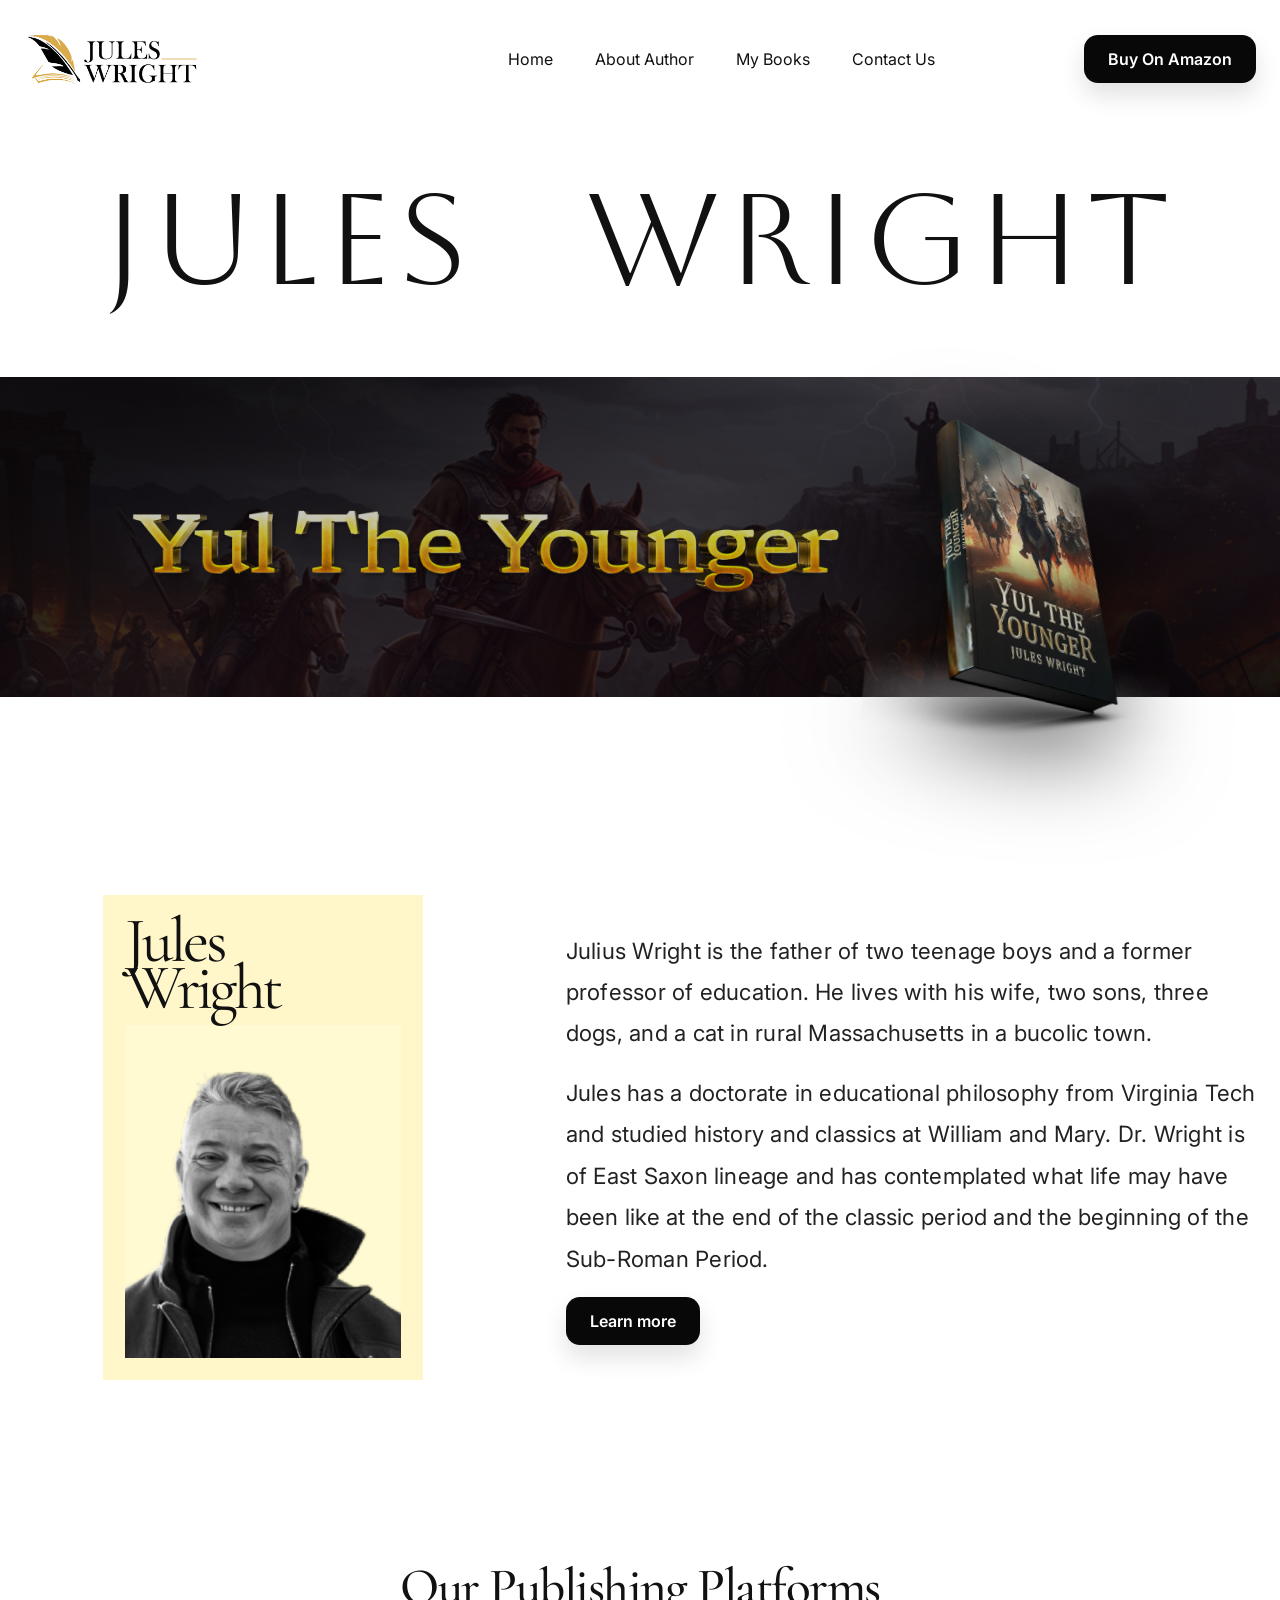
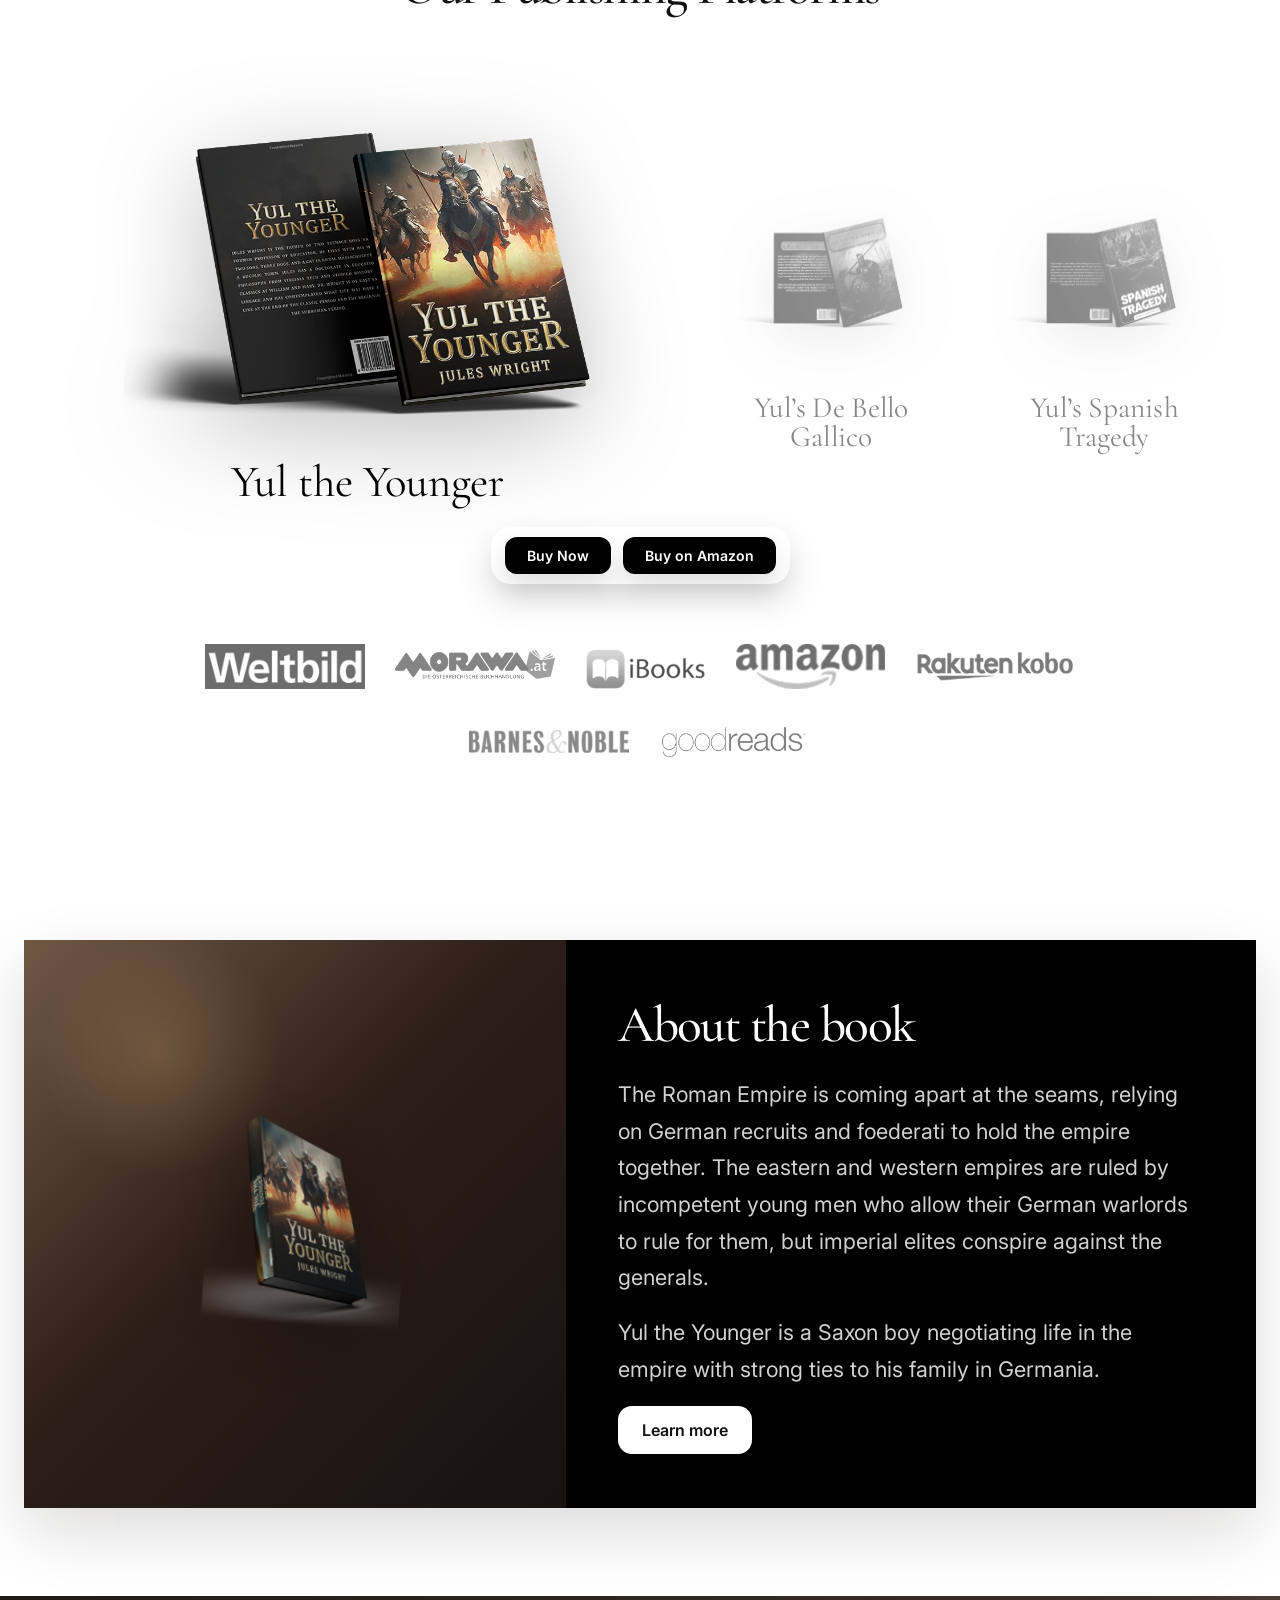
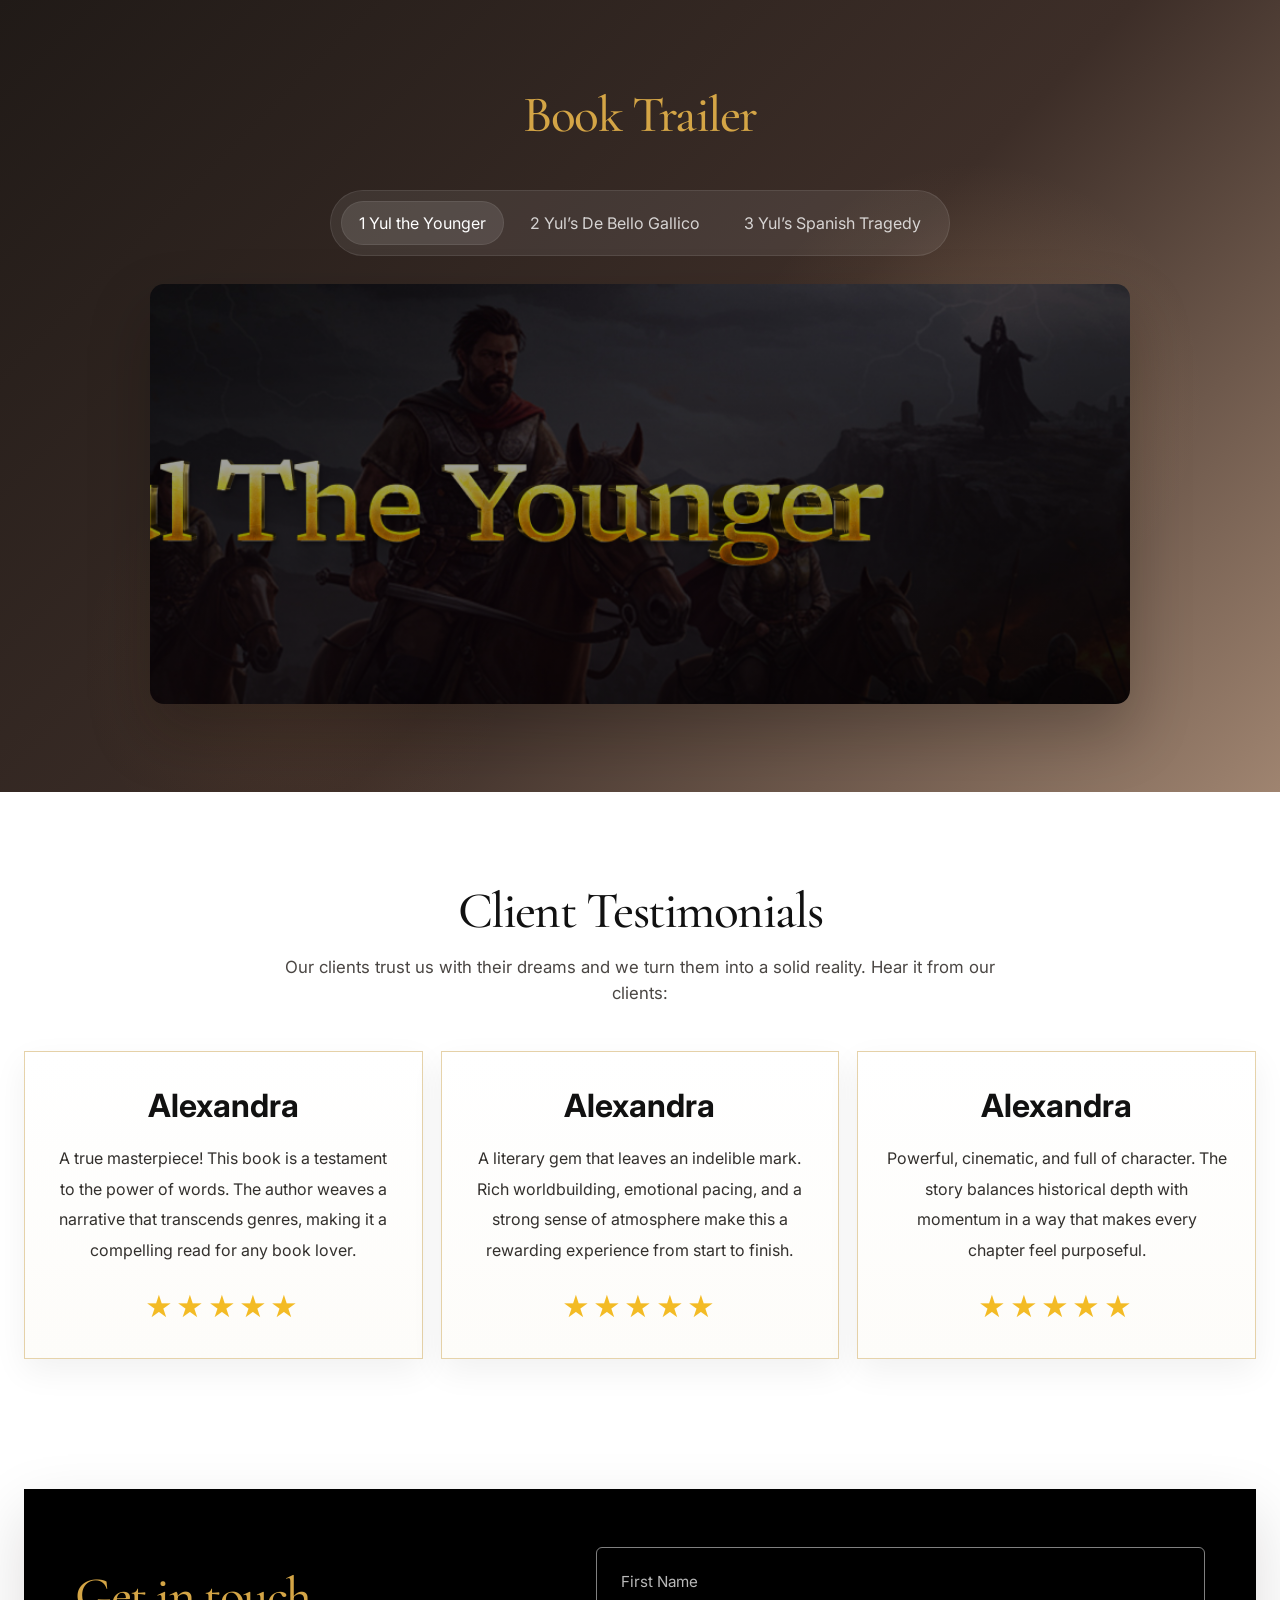
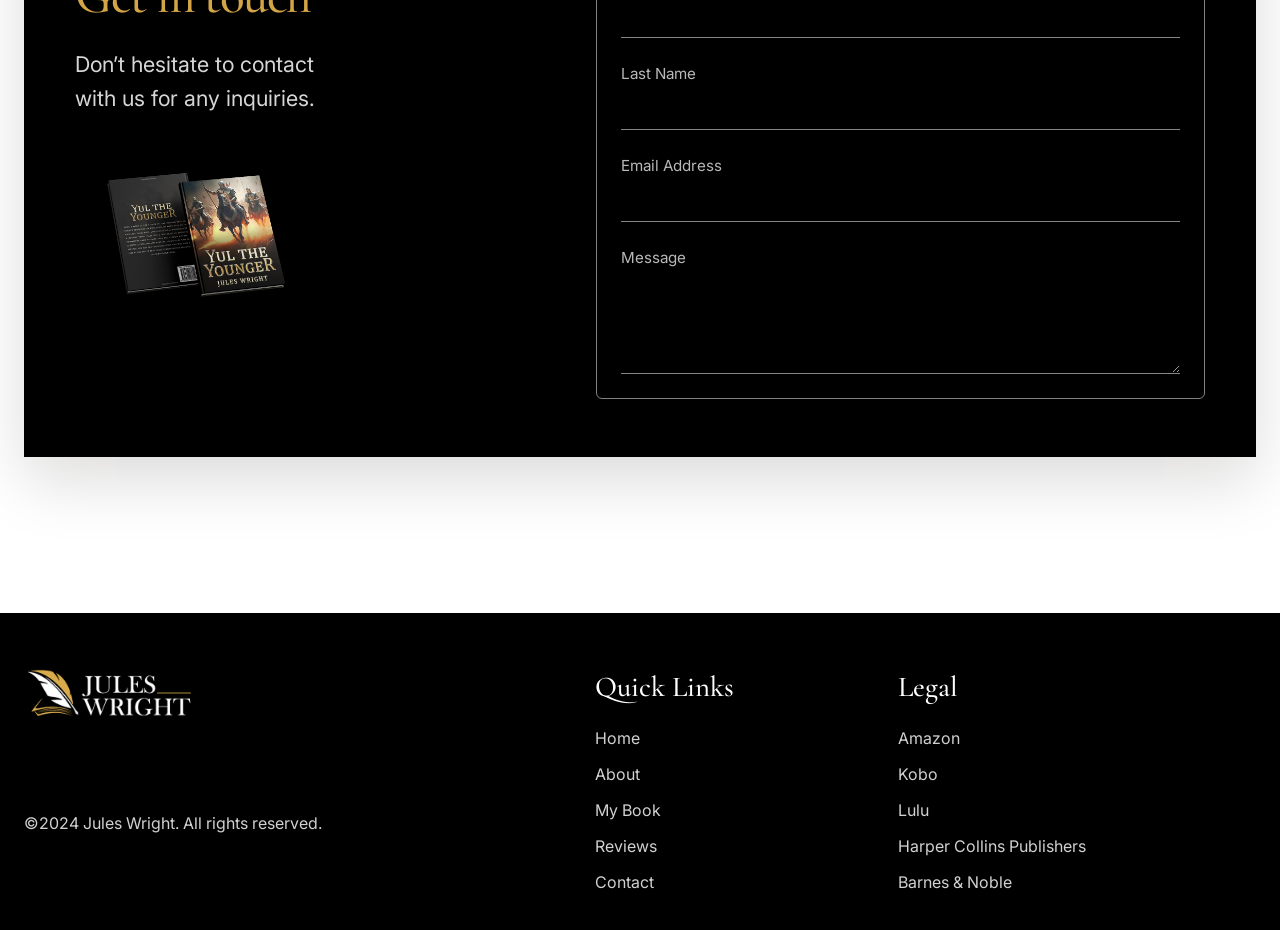
<file: index.html>
<!DOCTYPE html>
<html lang="en">
<head>
  <meta charset="UTF-8">
  <meta name="viewport" content="width=device-width, initial-scale=1.0">
  <title>Julius Wright | Historical Fiction Author | Yul the Younger Series</title>
  <meta name="description" content="Official website of Julius (Jules) Wright, historical fiction author of the Yul the Younger series set in the late Roman Empire. Explore Yul the Younger, Yul’s De Bello Gallico, and Yul’s Spanish Tragedy, watch trailers, and find where to buy.">
  <meta name="keywords" content="Roman Empire historical fiction, Roman historical fiction, late Roman Empire, fall of the Western Roman Empire, Saxon boy, foederati, Germania, Gaul, Julius Wright, Jules Wright, Yul the Younger">
  <meta name="author" content="Julius Wright">
  <meta name="robots" content="index,follow,max-image-preview:large,max-snippet:-1,max-video-preview:-1">
  <meta name="googlebot" content="index,follow,max-image-preview:large,max-snippet:-1,max-video-preview:-1">
  <link rel="canonical" href="https://www.juleswright.com/index.html">

  <meta property="og:site_name" content="Julius Wright">
  <meta property="og:type" content="website">
  <meta property="og:title" content="Julius Wright | Historical Fiction Author | Yul the Younger Series">
  <meta property="og:description" content="Historical fiction set in the late Roman Empire. Discover the Yul the Younger series by Julius Wright: Yul the Younger, Yul’s De Bello Gallico, and Yul’s Spanish Tragedy.">
  <meta property="og:url" content="https://www.juleswright.com/index.html">
  <meta property="og:image" content="https://www.juleswright.com/images/Yul%20Book%201.png">
  <meta property="og:image:alt" content="Cover of Yul the Younger by Julius Wright">

  <meta name="twitter:card" content="summary_large_image">
  <meta name="twitter:title" content="Julius Wright | Historical Fiction Author | Yul the Younger Series">
  <meta name="twitter:description" content="Historical fiction set in the late Roman Empire. Explore the Yul the Younger series by Julius Wright and find where to buy.">
  <meta name="twitter:image" content="https://www.juleswright.com/images/Yul%20Book%201.png">
  <link rel="preconnect" href="https://fonts.googleapis.com">
  <link rel="preconnect" href="https://fonts.gstatic.com" crossorigin>
  <link href="https://fonts.googleapis.com/css2?family=Aboreto&family=Inter:wght@400;500;600;700&family=Cormorant+Garamond:wght@400;500;600;700&display=swap" rel="stylesheet">
  <link rel="icon" type="image/png" href="jules-icon.png">
  <link rel="apple-touch-icon" href="jules-icon.png">
  <script async src="https://www.googletagmanager.com/gtag/js?id=G-KE44VZFL92"></script>
  <script>
    window.dataLayer = window.dataLayer || [];
    function gtag() { dataLayer.push(arguments); }
    gtag('js', new Date());
    gtag('config', 'G-KE44VZFL92');
  </script>
  <script type="application/ld+json">
    {
      "@context": "https://schema.org",
      "@graph": [
        {
          "@type": "WebSite",
          "@id": "https://www.juleswright.com/#website",
          "name": "Julius Wright",
          "url": "https://www.juleswright.com/"
        },
        {
          "@type": "Person",
          "@id": "https://www.juleswright.com/#author",
          "name": "Julius Wright",
          "alternateName": "Jules Wright",
          "jobTitle": "Author",
          "description": "Historical fiction author writing the Yul the Younger series set in the late Roman Empire.",
          "homeLocation": {
            "@type": "Place",
            "name": "Massachusetts, United States"
          }
        },
        {
          "@type": "CreativeWorkSeries",
          "@id": "https://www.juleswright.com/#series",
          "name": "Yul the Younger Series",
          "author": {
            "@id": "https://www.juleswright.com/#author"
          },
          "keywords": "Roman Empire historical fiction, Roman historical fiction, late Roman Empire, Saxon boy, foederati, Germania, Gaul",
          "genre": [
            "Historical fiction",
            "Roman historical fiction"
          ],
          "hasPart": [
            {
              "@type": "Book",
              "@id": "https://www.juleswright.com/books.html#yul-the-younger",
              "name": "Yul the Younger",
              "url": "https://www.juleswright.com/books.html#yul-the-younger",
              "author": {
                "@id": "https://www.juleswright.com/#author"
              }
            },
            {
              "@type": "Book",
              "@id": "https://www.juleswright.com/books.html#yuls-de-bello-gallico",
              "name": "Yul’s De Bello Gallico",
              "url": "https://www.juleswright.com/books.html#yuls-de-bello-gallico",
              "author": {
                "@id": "https://www.juleswright.com/#author"
              }
            },
            {
              "@type": "Book",
              "@id": "https://www.juleswright.com/books.html#yuls-spanish-tragedy",
              "name": "Yul’s Spanish Tragedy",
              "url": "https://www.juleswright.com/books.html#yuls-spanish-tragedy",
              "author": {
                "@id": "https://www.juleswright.com/#author"
              }
            }
          ]
        }
      ]
    }
  </script>
  <link rel="stylesheet" href="styles.css">
</head>
<body>
  <div class="page-shell">
    <header class="site-header">
      <div class="container header-row">
        <a class="brand" href="index.html#top" aria-label="Jules Wright home">
          <img class="brand-image" src="jim-logo black 1.png" alt="Jules Wright">
        </a>

        <nav class="site-nav" id="primary-nav" aria-label="Primary">
          <a href="index.html">Home</a>
          <a href="about.html">About Author</a>
          <a href="books.html">My Books</a>
          <a href="contact.html">Contact Us</a>
          <a class="button button-dark nav-cta" href="#platforms">Buy On Amazon</a>
        </nav>

        <a class="button button-dark" href="#platforms">Buy On Amazon</a>
        <button class="nav-toggle" type="button" aria-label="Open menu" aria-expanded="false" aria-controls="primary-nav">☰</button>
      </div>

      <div class="container masthead">
        <h1>
          <span class="masthead-word">
            <span>J</span><span>U</span><span>L</span><span>E</span><span>S</span>
          </span>
          <span class="masthead-gap" aria-hidden="true">&nbsp;</span>
          <span class="masthead-word">
            <span>W</span><span>R</span><span>I</span><span>G</span><span>H</span><span>T</span>
          </span>
        </h1>
      </div>
    </header>

    <main>
      <section class="hero-section" id="top">
        <div class="container">
          <div class="hero-visual">
            <img src="images/Yul Book 1.png" alt="Yul The Younger Book" class="hero-book-img">
          </div>
        </div>
      </section>

      <section class="author-section section" id="author">
        <div class="container author-grid">
          <div class="author-visual">
            <div class="author-card">
              <div class="author-name">Jules<br>Wright</div>
              <div class="author-photo" aria-hidden="true"></div>
            </div>
          </div>

          <div class="author-copy">
            <p>
              Julius Wright is the father of two teenage boys and a former professor of education. He
              lives with his wife, two sons, three dogs, and a cat in rural Massachusetts in a bucolic town.
            </p>
            <p>
              Jules has a doctorate in educational philosophy from Virginia Tech and studied history and
              classics at William and Mary. Dr. Wright is of East Saxon lineage and has contemplated what life
              may have been like at the end of the classic period and the beginning of the Sub-Roman Period.
            </p>
            <a class="button button-dark" href="about.html">Learn more</a>
          </div>
        </div>
      </section>

      <section class="platforms-section section" id="platforms">
        <div class="container">
          <div class="section-heading">
            <h2>Our Publishing Platforms</h2>
          </div>

          <div class="book-strip" id="books">
            <article class="book-panel active" data-book="yul-younger">
              <img src="images/Book_Mockup_3 copy 1.png" alt="Yul the Younger" class="carousel-book-img">
              <h3>Yul the Younger</h3>
            </article>
            <article class="book-panel" data-book="bello-gallico">
              <img src="images/Bello.png" alt="Yul’s De Bello Gallico" class="carousel-book-img">
              <h3>Yul’s De Bello Gallico</h3>
            </article>
            <article class="book-panel" data-book="spanish-tragedy">
              <img src="images/Trajedy.png" alt="Yul’s Spanish Tragedy" class="carousel-book-img">
              <h3>Yul’s Spanish Tragedy</h3>
            </article>
          </div>

          <div class="book-actions">
            <a class="button button-dark small" id="buy-now" href="#">Buy Now</a>
            <a class="button button-dark small" id="buy-amazon" href="#">Buy on Amazon</a>
          </div>

          <div class="logo-grid" aria-label="Publishing platform logos">
            <img src="images/logo-wb-1.png" alt="Weltbild">
            <img src="images/mow-logo-768x290.png" alt="Morawa">
            <img src="images/275-2756708_ibook-icon-ibooks-transparent-background-removebg-preview.png" alt="iBooks">
            <img src="images/Amazon_logo.svg.png" alt="amazon">
            <img src="images/rakuten-kobo-landscape.png" alt="Rakuten kobo">
            <img src="images/1280px-Barnes__Noble_logo.svg.png" alt="Barnes &amp; Noble">
            <img src="images/R-1-1-1-768x226.png" alt="Lulu">
          </div>
        </div>
      </section>

      <section class="book-about section">
        <div class="container book-about-card">
          <div class="book-about-visual">
            <img src="images/Yul Book 1.png" alt="Yul the Younger book" class="book-about-img">
          </div>

          <div class="book-about-copy">
            <h2>About the book</h2>
            <p>
              The Roman Empire is coming apart at the seams, relying on German recruits and foederati to
              hold the empire together. The eastern and western empires are ruled by incompetent young men
              who allow their German warlords to rule for them, but imperial elites conspire against the generals.
            </p>
            <p>
              Yul the Younger is a Saxon boy negotiating life in the empire with strong ties to his family in Germania.
            </p>
            <a class="button button-light" href="books.html">Learn more</a>
          </div>
        </div>
      </section>

      <section class="trailer-section section">
        <div class="container trailer-shell">
          <div class="section-heading section-heading-light">
            <h2>Book Trailer</h2>
          </div>

          <div class="trailer-tabs" role="tablist" aria-label="Book trailers">
            <button class="trailer-tab active" type="button" data-tab="trailer-1">1 Yul the Younger</button>
            <button class="trailer-tab" type="button" data-tab="trailer-2">2 Yul’s De Bello Gallico</button>
            <button class="trailer-tab" type="button" data-tab="trailer-3">3 Yul’s Spanish Tragedy</button>
          </div>

          <div class="video-card video-card-1 active" id="trailer-1" aria-label="Trailer for Yul the Younger">
            <div class="video-embed">
              <iframe
                src="https://player.vimeo.com/video/1074812720?title=0&byline=0&portrait=0&dnt=1"
                title="Trailer: Yul the Younger"
                allow="autoplay; fullscreen; picture-in-picture"
                allowfullscreen
                loading="lazy"
              ></iframe>
            </div>
          </div>

          <div class="video-card video-card-2" id="trailer-2" aria-label="Trailer for Yul’s De Bello Gallico">
            <div class="video-embed">
              <iframe
                src="https://player.vimeo.com/video/1074812707?title=0&byline=0&portrait=0&dnt=1"
                title="Trailer: Yul’s De Bello Gallico"
                allow="autoplay; fullscreen; picture-in-picture"
                allowfullscreen
                loading="lazy"
              ></iframe>
            </div>
          </div>

          <div class="video-card video-card-3" id="trailer-3" aria-label="Trailer for Yul’s Spanish Tragedy">
            <div class="video-embed">
              <iframe
                src="https://player.vimeo.com/video/1074812801?title=0&byline=0&portrait=0&dnt=1"
                title="Trailer: Yul’s Spanish Tragedy"
                allow="autoplay; fullscreen; picture-in-picture"
                allowfullscreen
                loading="lazy"
              ></iframe>
            </div>
          </div>
        </div>
      </section>

      <section class="testimonials-section section">
        <div class="container">
          <div class="section-heading">
            <h2>Client Testimonials</h2>
            <p>Our clients trust us with their dreams and we turn them into a solid reality. Hear it from our clients:</p>
          </div>

          <div class="testimonial-grid">
            <article class="testimonial-card">
              <h3>Alexandra</h3>
              <p>
                A true masterpiece! This book is a testament to the power of words. The author weaves a narrative
                that transcends genres, making it a compelling read for any book lover.
              </p>
              <div class="stars" aria-label="5 stars">★★★★★</div>
            </article>

            <article class="testimonial-card">
              <h3>Alexandra</h3>
              <p>
                A literary gem that leaves an indelible mark. Rich worldbuilding, emotional pacing, and a strong
                sense of atmosphere make this a rewarding experience from start to finish.
              </p>
              <div class="stars" aria-label="5 stars">★★★★★</div>
            </article>

            <article class="testimonial-card">
              <h3>Alexandra</h3>
              <p>
                Powerful, cinematic, and full of character. The story balances historical depth with momentum in a
                way that makes every chapter feel purposeful.
              </p>
              <div class="stars" aria-label="5 stars">★★★★★</div>
            </article>
          </div>
        </div>
      </section>

      <section class="contact-section section" id="contact">
        <div class="container contact-card">
          <div class="contact-copy">
            <h2>Get in touch</h2>
            <p>Don’t hesitate to contact with us for any inquiries.</p>

            <div class="book-stack" aria-hidden="true">
              <img src="images/Book_Mockup_3 copy 1.png" alt="Yul the Younger books" />
            </div>
          </div>

          <form class="contact-form">
            <label>
              <span>First Name</span>
              <input type="text" name="first_name">
            </label>
            <label>
              <span>Last Name</span>
              <input type="text" name="last_name">
            </label>
            <label>
              <span>Email Address</span>
              <input type="email" name="email">
            </label>
            <label>
              <span>Message</span>
              <textarea name="message" rows="4"></textarea>
            </label>
          </form>
        </div>
      </section>
    </main>

    <footer class="site-footer">
      <div class="container footer-grid">
        <div class="footer-brand">
          <a class="brand footer-logo" href="index.html#top" aria-label="Jules Wright home">
            <img class="brand-image" src="footerLogo.png" alt="Jules Wright">
          </a>
          <p>©2024 Jules Wright. All rights reserved.</p>
        </div>

        <div class="footer-links">
        <h3>Quick Links</h3>
        <a href="index.html">Home</a>
        <a href="about.html">About</a>
        <a href="books.html">My Book</a>
        <a href="#platforms">Reviews</a>
        <a href="contact.html">Contact</a>
        </div>

        <div class="footer-links">
          <h3>Legal</h3>
          <a href="#platforms">Amazon</a>
          <a href="#platforms">Kobo</a>
          <a href="#platforms">Lulu</a>
          <a href="#platforms">Harper Collins Publishers</a>
          <a href="#platforms">Barnes &amp; Noble</a>
        </div>
      </div>
    </footer>
  </div>
  <script src="script.js"></script>
</body>
</html>
</file>
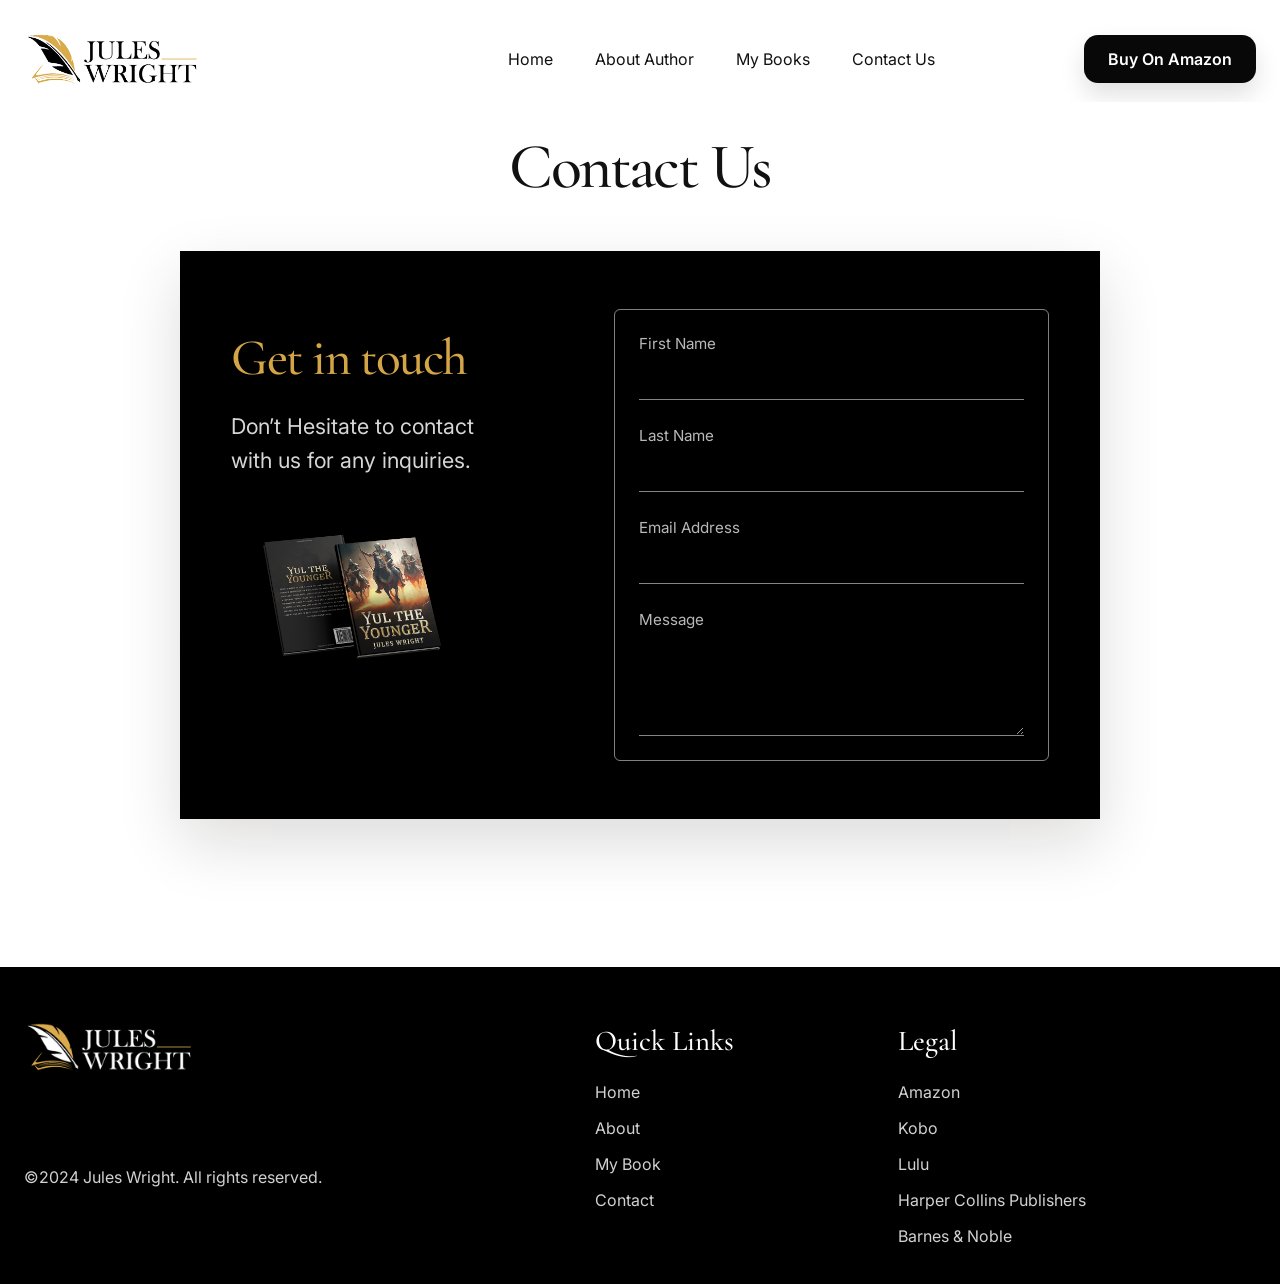
<file: contact.html>
<!DOCTYPE html>
<html lang="en">
<head>
  <meta charset="UTF-8">
  <meta name="viewport" content="width=device-width, initial-scale=1.0">
  <title>Contact Julius Wright | Author of the Yul the Younger Series</title>
  <meta name="description" content="Contact Julius (Jules) Wright, historical fiction author of the Yul the Younger series set in the late Roman Empire. Reach out for inquiries, events, interviews, or reader questions.">
  <meta name="keywords" content="Contact Julius Wright, Jules Wright, historical fiction author, Roman historical fiction, late Roman Empire, Yul the Younger series, author interviews, speaking events">
  <meta name="author" content="Julius Wright">
  <meta name="robots" content="index,follow,max-image-preview:large,max-snippet:-1,max-video-preview:-1">
  <meta name="googlebot" content="index,follow,max-image-preview:large,max-snippet:-1,max-video-preview:-1">
  <link rel="canonical" href="https://www.juleswright.com/contact.html">

  <meta property="og:site_name" content="Julius Wright">
  <meta property="og:type" content="website">
  <meta property="og:title" content="Contact Julius Wright | Author of the Yul the Younger Series">
  <meta property="og:description" content="Get in touch with Julius (Jules) Wright for inquiries, interviews, and reader questions.">
  <meta property="og:url" content="https://www.juleswright.com/contact.html">
  <meta property="og:image" content="https://www.juleswright.com/images/Yul%20Book%201.png">
  <meta property="og:image:alt" content="Cover of Yul the Younger by Julius Wright">

  <meta name="twitter:card" content="summary_large_image">
  <meta name="twitter:title" content="Contact Julius Wright | Author of the Yul the Younger Series">
  <meta name="twitter:description" content="Get in touch with Julius (Jules) Wright for inquiries, interviews, and reader questions.">
  <meta name="twitter:image" content="https://www.juleswright.com/images/Yul%20Book%201.png">
  <link rel="preconnect" href="https://fonts.googleapis.com">
  <link rel="preconnect" href="https://fonts.gstatic.com" crossorigin>
  <link href="https://fonts.googleapis.com/css2?family=Inter:wght@400;500;600;700&family=Cormorant+Garamond:wght@400;500;600;700&display=swap" rel="stylesheet">
  <link rel="icon" type="image/png" href="jules-icon.png">
  <link rel="apple-touch-icon" href="jules-icon.png">
  <script async src="https://www.googletagmanager.com/gtag/js?id=G-KE44VZFL92"></script>
  <script>
    window.dataLayer = window.dataLayer || [];
    function gtag() { dataLayer.push(arguments); }
    gtag('js', new Date());
    gtag('config', 'G-KE44VZFL92');
  </script>
  <script type="application/ld+json">
    {
      "@context": "https://schema.org",
      "@graph": [
        {
          "@type": "WebSite",
          "@id": "https://www.juleswright.com/#website",
          "name": "Julius Wright",
          "url": "https://www.juleswright.com/"
        },
        {
          "@type": "Person",
          "@id": "https://www.juleswright.com/#author",
          "name": "Julius Wright",
          "alternateName": "Jules Wright",
          "jobTitle": "Author"
        },
        {
          "@type": "ContactPage",
          "@id": "https://www.juleswright.com/contact.html#webpage",
          "url": "https://www.juleswright.com/contact.html",
          "name": "Contact Julius Wright",
          "about": {
            "@id": "https://www.juleswright.com/#author"
          },
          "isPartOf": {
            "@id": "https://www.juleswright.com/#website"
          }
        }
      ]
    }
  </script>
  <link rel="stylesheet" href="styles.css">
</head>
<body class="contact-page">
  <header class="site-header">
    <div class="container header-row">
      <a class="brand" href="index.html" aria-label="Jules Wright home">
        <img class="brand-image" src="jim-logo black 1.png" alt="Jules Wright">
      </a>

      <nav class="site-nav" id="primary-nav" aria-label="Primary">
        <a href="index.html">Home</a>
        <a href="about.html">About Author</a>
        <a href="books.html">My Books</a>
        <a href="contact.html">Contact Us</a>
        <a class="button button-dark nav-cta" href="index.html#platforms">Buy On Amazon</a>
      </nav>

      <a class="button button-dark" href="index.html#platforms">Buy On Amazon</a>
      <button class="nav-toggle" type="button" aria-label="Open menu" aria-expanded="false" aria-controls="primary-nav">☰</button>
    </div>
  </header>

  <main class="contact-page-main">
    <section class="contact-page-title">
      <div class="container">
        <h1>Contact Us</h1>
      </div>
    </section>

    <section class="contact-page-section">
      <div class="container contact-card contact-card-compact contact-page-card">
        <div class="contact-copy">
          <h2>Get in touch</h2>
          <p>Don’t Hesitate to contact with us for any inquiries.</p>

          <div class="book-stack" aria-hidden="true">
            <img src="images/Book_Mockup_3 copy 1.png" alt="Yul the Younger books" />
          </div>
        </div>

        <form class="contact-form">
          <label>
            <span>First Name</span>
            <input type="text" name="first_name">
          </label>
          <label>
            <span>Last Name</span>
            <input type="text" name="last_name">
          </label>
          <label>
            <span>Email Address</span>
            <input type="email" name="email">
          </label>
          <label>
            <span>Message</span>
            <textarea name="message" rows="4"></textarea>
          </label>
        </form>
      </div>
    </section>
  </main>

  <footer class="site-footer">
    <div class="container footer-grid">
      <div class="footer-brand">
        <a class="brand footer-logo" href="index.html" aria-label="Jules Wright home">
          <img class="brand-image" src="footerLogo.png" alt="Jules Wright">
        </a>
        <p>©2024 Jules Wright. All rights reserved.</p>
      </div>

      <div class="footer-links">
        <h3>Quick Links</h3>
        <a href="index.html">Home</a>
        <a href="about.html">About</a>
        <a href="books.html">My Book</a>
        <a href="contact.html">Contact</a>
      </div>

      <div class="footer-links">
        <h3>Legal</h3>
        <a href="index.html#platforms">Amazon</a>
        <a href="index.html#platforms">Kobo</a>
        <a href="index.html#platforms">Lulu</a>
        <a href="index.html#platforms">Harper Collins Publishers</a>
        <a href="index.html#platforms">Barnes &amp; Noble</a>
      </div>
    </div>
  </footer>
  <script src="script.js"></script>
</body>
</html>
</file>
<file: styles.css>
:root {
  --bg: #ffffff;
  --text: #111111;
  --muted: #4a4643;
  --soft: #f7ece6;
  --ink: #090909;
  --ink-soft: #16110f;
  --gold: #d4a546;
  --gold-deep: #8f6521;
  --line: rgba(17, 17, 17, 0.08);
  --shadow: 0 24px 60px rgba(18, 12, 8, 0.14);
}

* {
  box-sizing: border-box;
}

html {
  scroll-behavior: smooth;
}

body {
  margin: 0;
  min-width: 320px;
  background: linear-gradient(180deg, #fff8f4 0, #fff 24px, #fff 100%);
  color: var(--text);
  font-family: "Inter", system-ui, sans-serif;
}

a {
  color: inherit;
  text-decoration: none;
}

img {
  max-width: 100%;
  display: block;
}

button,
input,
textarea {
  font: inherit;
}

.container {
  width: min(1240px, calc(100% - 48px));
  margin: 0 auto;
}

.section {
  padding: 88px 0;
}

.section-heading {
  text-align: center;
  margin-bottom: 44px;
}

.section-heading h2,
.book-about-copy h2,
.contact-copy h2 {
  margin: 0;
  font-family: "Cormorant Garamond", Georgia, serif;
  font-size: clamp(2.5rem, 4vw, 4rem);
  font-weight: 500;
  letter-spacing: -0.03em;
}

.section-heading p {
  max-width: 760px;
  margin: 12px auto 0;
  color: var(--muted);
  font-size: 1.05rem;
  line-height: 1.6;
}

.section-heading-light h2 {
  color: var(--gold);
}

.button {
  display: inline-flex;
  align-items: center;
  justify-content: center;
  border-radius: 14px;
  padding: 14px 24px;
  font-weight: 600;
  transition: transform 180ms ease, box-shadow 180ms ease, background-color 180ms ease;
}

.button:hover {
  transform: translateY(-2px);
}

.button-dark {
  background: #080808;
  color: #fff;
  box-shadow: 0 12px 24px rgba(0, 0, 0, 0.12);
}

.button-light {
  background: #fff;
  color: #111;
}

.button.small {
  padding: 10px 18px;
  border-radius: 12px;
  font-size: 0.85rem;
}

.site-header {
  position: relative;
  background: #fff;
  overflow: clip;
}



.header-row {
  display: flex;
  align-items: center;
  justify-content: space-between;
  gap: 20px;
  padding: 34px 0 18px;
  position: relative;
}

.brand {
  display: inline-flex;
  align-items: center;
  gap: 12px;
}

.brand-image {
  display: block;
  width: min(176px, 100%);
  height: auto;
}

.site-nav {
  display: flex;
  flex-wrap: wrap;
  align-items: center;
  justify-content: center;
  gap: 18px 42px;
  font-size: 1rem;
}

.site-nav a {
  position: relative;
}

.site-nav a::after {
  content: "";
  position: absolute;
  left: 0;
  bottom: -6px;
  width: 100%;
  height: 1px;
  background: currentColor;
  transform: scaleX(0);
  transform-origin: center;
  transition: transform 180ms ease;
}

.site-nav a:hover::after {
  transform: scaleX(1);
}

.nav-cta {
  display: none;
}

.nav-toggle {
  display: none;
  align-items: center;
  justify-content: center;
  width: 46px;
  height: 46px;
  border-radius: 14px;
  border: 1px solid rgba(17, 17, 17, 0.14);
  background: rgba(255, 255, 255, 0.7);
  color: #111;
  cursor: pointer;
  padding: 0;
  font-size: 1.3rem;
  line-height: 1;
}

.nav-toggle:hover {
  background: rgba(255, 255, 255, 0.92);
}

.site-header-dark .nav-toggle {
  border-color: rgba(255, 255, 255, 0.22);
  background: rgba(0, 0, 0, 0.22);
  color: rgba(255, 255, 255, 0.92);
}

.site-header-dark .nav-toggle:hover {
  background: rgba(0, 0, 0, 0.34);
}

.site-header-dark {
  background: transparent;
}

.site-header-dark::before {
  display: none;
}

.site-nav-light {
  color: rgba(255, 255, 255, 0.82);
}

.brand-image-light {
  width: min(210px, 100%);
}

.header-cta {
  box-shadow: none;
}

.masthead {
  padding: 80px 0 ;
}

.masthead h1 {
  margin: 0;
  text-align: center;
  font-family: "Aboreto", serif;
  font-size: clamp(4.4rem, 10vw, 9.8rem);
  font-weight: 400;
  letter-spacing: 0.05em;
  line-height: 0.9;
  white-space: nowrap;
}

.masthead-word {
  display: inline-block;
}

.masthead-gap {
  display: inline-block;
  width: 0.22em;
}

.masthead-word > span {
  display: inline-block;
  transition: transform 220ms ease;
}

.masthead-word > span:hover {
  animation: masthead-bounce 420ms ease;
}

@keyframes masthead-bounce {
  0% {
    transform: translateY(0);
  }

  35% {
    transform: translateY(-10px);
  }

  65% {
    transform: translateY(2px);
  }

  100% {
    transform: translateY(0);
  }
}

.hero-section {
  position: relative;
  overflow: visible;
  /* Ensure the entire background image is visible without cropping */
  background:
    linear-gradient(rgba(13, 10, 11, 0.2), rgba(13, 10, 11, 0.3)),
    url("images/Frame\ 3.png") center center / 100% 100% no-repeat;
  /* Set a fixed aspect ratio to show the whole banner image */
  aspect-ratio: 4 / 1;
  width: 100%;
  margin-bottom: 110px; /* Space for the book to poke out */
}

.book-mockup {
  width: 250px;
  aspect-ratio: 0.68;
  position: relative;
  margin-inline: auto;
  transform: rotate(10deg);
  filter: drop-shadow(0 28px 34px rgba(0, 0, 0, 0.32));
}

.book-mockup::before,
.book-mockup::after {
  content: "";
  position: absolute;
  border-radius: 6px;
}

.book-mockup::before {
  inset: 8px -18px 8px auto;
  width: 20px;
  background: linear-gradient(180deg, #ece8df, #c8c1b5);
  transform: skewY(-10deg);
}

.book-mockup::after {
  inset: auto -10px -12px 0;
  height: 16px;
  background: linear-gradient(90deg, rgba(0, 0, 0, 0.22), transparent 65%);
  transform: skewX(-40deg);
}

.book-face {
  height: 100%;
  border-radius: 8px;
  display: flex;
  flex-direction: column;
  justify-content: flex-end;
  gap: 10px;
  padding: 22px;
  color: #fff4d2;
  border: 1px solid rgba(255, 255, 255, 0.18);
  background:
    linear-gradient(180deg, rgba(5, 10, 22, 0.2), rgba(8, 8, 8, 0.76)),
    radial-gradient(circle at 48% 18%, rgba(255, 222, 147, 0.88), transparent 34%),
    linear-gradient(140deg, #2b3a4f 0%, #b56f34 52%, #111 100%);
}

.book-face strong {
  font-family: "Cormorant Garamond", Georgia, serif;
  font-size: clamp(1.9rem, 2.2vw, 2.6rem);
  line-height: 0.9;
  letter-spacing: 0.02em;
}

.back-cover {
  background:
    linear-gradient(180deg, rgba(255, 255, 255, 0.06), rgba(15, 15, 15, 0.88)),
    linear-gradient(145deg, #3f3d42 0%, #222226 50%, #101010 100%);
}

.book-kicker {
  font-size: 0.75rem;
  letter-spacing: 0.22em;
  text-transform: uppercase;
  opacity: 0.9;
}

.hero-visual {
  position: absolute;
  right: 8%; /* Position book to the right */
  bottom: -60px; /* Poke out of the section slightly */
  width: min(38%, 340px); /* Responsive width */
  z-index: 10;
}

.hero-book-img {
  width: 100%;
  height: auto;
  filter: drop-shadow(0 25px 45px rgba(0, 0, 0, 0.6));
  transform: rotate(5deg); /* Slight tilt for realism */
}

@media (max-width: 720px) {
  .hero-section { aspect-ratio: 3 / 1; margin-bottom: 84px; }
  .hero-visual { width: min(64%, 280px); right: 6%; bottom: -42px; }
}

.author-grid {
  display: grid;
  grid-template-columns: 0.9fr 1.3fr;
  align-items: center;
  gap: clamp(30px, 5vw, 70px);
}

.author-card {
  width: min(100%, 320px);
  margin-inline: auto;
  padding: 22px;
  background: #fff7ca;
}

.author-name {
  margin-bottom: 14px;
  font-family: "Cormorant Garamond", Georgia, serif;
  font-size: clamp(3rem, 5vw, 4.8rem);
  line-height: 0.74;
  letter-spacing: -0.06em;
}

.author-photo {
  aspect-ratio: 0.83;
  background: url("images/Frame\ 7.png") center / cover no-repeat;
}

.author-copy {
  max-width: 760px;
}

.author-copy p {
  margin: 0 0 18px;
  color: #232222;
  font-size: 1.4rem;
  line-height: 1.85;
  letter-spacing: 0.01em;
}

.platforms-section {
  background: var(--soft);
}

.platforms-section {
  background: transparent;
}

.book-strip {
  display: flex;
  overflow: visible;
  margin: 0 auto;
  background: transparent;
  max-width: 1200px;
  align-items: center;
  min-height: 500px;
}

.book-panel {
  flex: 1;
  min-height: 340px;
  display: flex;
  flex-direction: column;
  justify-content: center;
  align-items: center;
  padding: 30px;
  position: relative;
  color: #111;
  cursor: pointer;
  transition: flex 0.6s cubic-bezier(0.25, 1, 0.5, 1), filter 0.4s ease, transform 0.6s cubic-bezier(0.25, 1, 0.5, 1);
  filter: grayscale(1) opacity(0.5);
  transform: scale(0.92);
  z-index: 1;
  background: transparent !important;
}

.carousel-book-img {
  width: auto;
  height: 220px;
  object-fit: contain;
  filter: drop-shadow(0 15px 30px rgba(0,0,0,0.15));
  margin-bottom: 20px;
  transition: height 0.6s ease, filter 0.6s ease;
}

.book-panel.active .carousel-book-img {
  height: 320px;
  filter: drop-shadow(0 25px 50px rgba(0,0,0,0.25));
}

.book-panel.active {
  flex: 2.8;
  filter: grayscale(0) opacity(1);
  transform: scale(1);
  min-height: 480px;
  z-index: 2;
  color: #000;
}

.book-panel::after {
  display: none;
}

.book-panel-one,
.book-panel-two,
.book-panel-three {
  background: transparent !important;
}

.book-panel h3 {
  position: relative;
  z-index: 1;
  margin: 0;
  max-width: 280px;
  font-family: "Cormorant Garamond", Georgia, serif;
  font-size: clamp(1.8rem, 2.5vw, 2.4rem);
  font-weight: 400;
  line-height: 1;
  text-align: center;
  transition: transform 0.4s ease, font-size 0.4s ease;
}

.book-panel.active h3 {
  font-size: clamp(2.2rem, 3.5vw, 3.8rem);
  transform: translateY(0);
}

.book-actions {
  display: flex;
  justify-content: center;
  gap: 12px;
  width: fit-content;
  margin: -35px auto 0;
  padding: 10px 14px;
  background: #fff;
  border-radius: 20px;
  box-shadow: 0 15px 35px rgba(0, 0, 0, 0.15);
  position: relative;
  z-index: 10;
}

.book-actions .button {
  border-radius: 12px;
  padding: 10px 22px;
  font-weight: 600;
  font-size: 0.88rem;
  background: #000;
  color: #fff;
  border: none;
  transition: transform 0.2s ease, opacity 0.2s ease;
}

.book-actions .button:hover {
  transform: translateY(-2px);
  opacity: 0.9;
}

.logo-grid {
  display: flex;
  flex-wrap: wrap;
  justify-content: center;
  align-items: center;
  gap: 30px;
  max-width: 1000px;
  margin: 60px auto 0;
}

.logo-grid img {
  height: 45px;
  width: auto;
  max-width: 160px;
  object-fit: contain;
  filter: grayscale(1);
  opacity: 0.7;
  transition: all 0.3s ease;
}

.logo-grid img:hover {
  filter: grayscale(0);
  opacity: 1;
  transform: scale(1.05);
}

.book-about {
  background: #fff;
}

.book-about-card {
  display: grid;
  grid-template-columns: 0.88fr 1.12fr;
  overflow: hidden;
  box-shadow: var(--shadow);
}

.book-about-visual {
  display: grid;
  place-items: center;
  min-height: 470px;
  background: radial-gradient(circle at 25% 20%, rgba(235, 194, 119, 0.2), transparent 20%),
    linear-gradient(135deg, #6f5945 0%, #2d1e18 45%, #171310 100%);
}

.book-about-img {
  width: 220px;
  height: auto;
  filter: drop-shadow(0 20px 40px rgba(0,0,0,0.35));
  transform: rotate(4deg);
}

.book-about-copy {
  padding: 54px 52px;
  background: #000;
  color: #fff;
}

.book-about-copy h2 {
  margin-bottom: 20px;
}

.book-about-copy p {
  margin: 0 0 18px;
  color: rgba(255, 255, 255, 0.82);
  font-size: 1.35rem;
  line-height: 1.7;
}

.trailer-section {
  background:
    radial-gradient(circle at 76% 50%, rgba(225, 174, 121, 0.16), transparent 22%),
    radial-gradient(circle at 23% 84%, rgba(214, 139, 78, 0.08), transparent 18%),
    linear-gradient(135deg, #201a17 0%, #3d2e28 55%, #9f8470 100%);
}

.trailer-shell {
  display: flex;
  flex-direction: column;
  align-items: center;
}

.trailer-tabs {
  display: flex;
  flex-wrap: wrap;
  justify-content: center;
  gap: 8px;
  padding: 10px;
  border-radius: 999px;
  margin-bottom: 28px;
  background: rgba(255, 255, 255, 0.08);
  border: 1px solid rgba(255, 255, 255, 0.09);
}

.trailer-tab {
  border: 0;
  border-radius: 999px;
  padding: 12px 18px;
  background: transparent;
  color: rgba(255, 255, 255, 0.78);
  cursor: pointer;
}

.trailer-tab.active {
  background: rgba(255, 255, 255, 0.1);
  color: #fff;
  box-shadow: inset 0 0 0 1px rgba(255, 255, 255, 0.08);
}

.video-card {
  width: min(980px, 100%);
  height: 420px;
  position: relative;
  overflow: hidden;
  border-radius: 14px;
  box-shadow: 0 28px 60px rgba(15, 10, 8, 0.26);
  display: none;
}

.video-card.active {
  display: block;
}

.video-embed {
  position: absolute;
  inset: 0;
}

.video-embed iframe {
  width: 100%;
  height: 100%;
  border: 0;
  display: block;
}

.video-card-1 {
  background:
    linear-gradient(180deg, rgba(0, 0, 0, 0.25), rgba(0, 0, 0, 0.55)),
    url("images/Frame 3.png") center center / cover no-repeat;
}

.video-card-2 {
  background:
    linear-gradient(180deg, rgba(0, 0, 0, 0.25), rgba(0, 0, 0, 0.55)),
    url("images/Frame 7.png") center center / cover no-repeat;
}

.video-card-3 {
  background:
    linear-gradient(180deg, rgba(0, 0, 0, 0.25), rgba(0, 0, 0, 0.55)),
    url("images/Frame 9.png") center center / cover no-repeat;
}

.live-badge,
.video-meta-left,
.video-meta-right {
  position: absolute;
  z-index: 1;
  color: #fff;
}

.live-badge {
  top: 26px;
  left: 26px;
  padding: 10px 18px;
  border-radius: 6px;
  background: #eb1117;
  font-weight: 700;
  letter-spacing: 0.06em;
}

.play-button {
  position: absolute;
  inset: 50% auto auto 50%;
  width: 120px;
  height: 120px;
  border-radius: 50%;
  background: rgba(255, 255, 255, 0.9);
  transform: translate(-50%, -50%);
  box-shadow: 0 18px 34px rgba(0, 0, 0, 0.2);
}

.play-button::before {
  content: "";
  position: absolute;
  inset: 50% auto auto 50%;
  border-top: 18px solid transparent;
  border-bottom: 18px solid transparent;
  border-left: 28px solid rgba(27, 27, 27, 0.9);
  transform: translate(-30%, -50%);
}

.video-meta-left {
  left: 26px;
  bottom: 22px;
  font-size: 1.7rem;
}

.video-meta-right {
  top: 34px;
  right: 26px;
  font-size: 1.6rem;
}

.testimonials-section {
  background: #fff;
}

.testimonial-grid {
  display: grid;
  grid-template-columns: repeat(3, 1fr);
  gap: 18px;
}

.testimonial-card {
  padding: 34px 28px;
  background: linear-gradient(180deg, #fff, #fdfcf9);
  border: 1px solid rgba(210, 176, 102, 0.55);
  box-shadow: 0 12px 32px rgba(18, 14, 10, 0.06);
  text-align: center;
}

.testimonial-card h3 {
  margin: 0 0 18px;
  font-size: 2rem;
}

.testimonial-card p {
  margin: 0;
  color: #33302d;
  line-height: 1.9;
}

.stars {
  margin-top: 26px;
  color: #f3bb25;
  font-size: 1.7rem;
  letter-spacing: 0.12em;
}

.contact-section {
  padding-top: 42px;
}

.contact-card {
  display: grid;
  grid-template-columns: 0.88fr 1.12fr;
  gap: 42px;
  padding: 58px clamp(24px, 4vw, 52px);
  background: #000;
  color: #fff;
  box-shadow: var(--shadow);
}

.contact-copy {
  padding: 18px 0;
}

.contact-copy h2 {
  margin-bottom: 12px;
  color: var(--gold);
}

.contact-copy p {
  max-width: 280px;
  color: rgba(255, 255, 255, 0.84);
  font-size: 1.35rem;
  line-height: 1.55;
}

.book-stack {
  position: relative;
  height: auto;
  margin-top: 52px;
}

.small-stack {
  position: absolute;
  width: 150px;
}

.small-stack.back {
  left: 18px;
  bottom: 14px;
  transform: rotate(-8deg);
}

.small-stack.front {
  left: 86px;
  bottom: 0;
  transform: rotate(6deg);
}

/* Image-based stack replacement */
.book-stack img {
  display: block;
  width: 220px;
  height: auto;
  filter: drop-shadow(0 20px 40px rgba(0,0,0,0.25));
}

.contact-form {
  display: grid;
  gap: 26px;
  padding: 24px;
  border: 1px solid rgba(255, 255, 255, 0.5);
  border-radius: 6px;
}

.contact-form label {
  display: grid;
  gap: 14px;
}

.contact-form span {
  color: rgba(255, 255, 255, 0.72);
  font-size: 0.95rem;
}

.contact-form input,
.contact-form textarea {
  width: 100%;
  border: 0;
  border-bottom: 1px solid rgba(255, 255, 255, 0.52);
  padding: 0 0 12px;
  background: transparent;
  color: #fff;
  resize: vertical;
  outline: none;
}

.about-page {
  background: #fff;
}

.about-hero {
  position: relative;
  overflow: hidden;
  padding: 0 0 26px;
  color: #fff;
  min-height: 760px;
}

.about-page .about-hero {
  min-height: 100vh;
  width: 100vw;
}

.about-hero::before {
  content: "";
  position: absolute;
  inset: 0;
  background:
    radial-gradient(circle at 50% 22%, rgba(178, 112, 46, 0.42), transparent 18%),
    linear-gradient(180deg, rgba(45, 22, 9, 0.2), rgba(45, 22, 9, 0.2)),
    url("images/book_mockup_04 copy 1.png") center 165px / cover no-repeat;
}

.about-page .about-hero::before {
  background:
    linear-gradient(180deg, rgba(45, 22, 9, 0.2), rgba(45, 22, 9, 0.2)),
    url("images/hero-about-bg.png") center center / cover no-repeat;
}

.about-hero-inner {
  position: relative;
  z-index: 1;
  display: flex;
  flex-direction: column;
  align-items: center;
  min-height: 100vh;
  padding-bottom: 40px;
}

.about-hero h1 {
  margin: 60px 0 30px;
  font-family: "Cormorant Garamond", Georgia, serif;
  font-size: clamp(3.3rem, 4vw, 4.8rem);
  font-weight: 500;
}

.about-hero-visual {
  width: min(100%, 800px);
  margin-bottom: 40px;
}

.shelf-mockup {
  width: 100%;
  height: auto;
  filter: drop-shadow(0 30px 50px rgba(0,0,0,0.5));
}

.stat-row {
  width: min(100%, 1000px);
  display: grid;
  grid-template-columns: repeat(3, 1fr);
  gap: 30px;
  margin-top: auto;
}

.stat-card {
  display: flex;
  align-items: center;
  gap: 15px;
}

.stat-dot {
  width: 70px;
  height: 70px;
  border-radius: 50%;
  background: #d4a546;
  flex-shrink: 0;
}

.stat-card div {
  display: flex;
  flex-direction: column;
}

.stat-card span {
  font-size: 0.85rem;
  opacity: 0.9;
}

.stat-card strong {
  font-size: clamp(2.2rem, 3vw, 3.2rem);
  line-height: 1;
  margin: 2px 0;
}

.about-bio-section {
  background: #fff;
  padding: 100px 0;
}

.about-bio-grid {
  display: grid;
  grid-template-columns: 1fr 1.2fr;
  gap: 60px;
  align-items: center;
  margin-bottom: 60px;
}

.about-bio-visual {
  position: relative;
}

.author-name-overlay {
  position: absolute;
  top: -40px;
  left: -20px;
  font-family: "Cormorant Garamond", Georgia, serif;
  font-size: clamp(4rem, 6vw, 6rem);
  line-height: 0.8;
  color: #4a4643;
  z-index: 2;
  margin: 0;
}

.about-portrait {
  width: 100%;
  aspect-ratio: 0.85;
  background-size: cover;
  background-position: center;
  box-shadow: 20px 20px 0 #f7ece6;
}

.about-bio-copy p {
  font-size: 1.1rem;
  line-height: 1.8;
  margin-bottom: 25px;
  color: #333;
}

.about-highlight-banner {
  background: #d4a546;
  padding: 40px;
  text-align: center;
  color: #fff;
  margin-top: 40px;
}

.about-highlight-banner p {
  max-width: 900px;
  margin: 0 auto;
  font-size: 1.2rem;
  line-height: 1.6;
  font-style: italic;
}

.about-quote-section {
  background: #f9f9f9;
  padding: 100px 0;
}

.about-quote-grid {
  display: grid;
  grid-template-columns: 1fr 1fr;
  gap: 40px;
  align-items: center;
}

.quote-copy p {
  font-family: "Cormorant Garamond", Georgia, serif;
  font-size: clamp(2.5rem, 4vw, 3.5rem);
  line-height: 1.1;
  color: #111;
}

.quote-visual img {
  width: 100%;
  height: auto;
  filter: drop-shadow(0 20px 40px rgba(0,0,0,0.2));
}

.contact-card-compact {
  width: min(920px, 100%);
}

.contact-page {
  background: #fff;
}

.contact-page-main {
  padding-bottom: 80px;
}

.contact-page-title {
  padding: 26px 0 34px;
}

.contact-page-title h1 {
  margin: 0;
  text-align: center;
  font-family: "Cormorant Garamond", Georgia, serif;
  font-size: clamp(3rem, 5vw, 4.6rem);
  font-weight: 500;
  letter-spacing: -0.04em;
}

.contact-page-section {
  padding: 12px 0 0;
}

.contact-page-card {
  margin-inline: auto;
}

.books-page {
  background: #fff;
}

.books-hero {
  position: relative;
  overflow: hidden;
  padding: 0;
  color: #fff;
  min-height: 760px;
  background: url(images/book_mockup_04\ copy\ 1.png);
}

/* Ensure the Books hero uses the same full-bleed background treatment as About */
.books-page .books-hero {
  min-height: 100vh;
  background: transparent;
}

.books-page .books-hero::before {
  content: "";
  position: absolute;
  inset: 0;
  background:
    linear-gradient(180deg, rgba(45, 22, 9, 0.2), rgba(45, 22, 9, 0.2)),
    url("images/hero-about-bg.png") center center / cover no-repeat;
}


.books-hero-inner {
  position: relative;
  z-index: 1;
  display: flex;
  flex-direction: column;
  align-items: center;
  min-height: 100vh;
  padding-bottom: 40px;
}

.books-hero h1 {
  margin: 60px 0 30px;
  font-family: "Cormorant Garamond", Georgia, serif;
  font-size: clamp(3.3rem, 4vw, 4.8rem);
  font-weight: 500;
  color: #fff;
}

.books-hero-visual {
  width: min(100%, 800px);
  margin-bottom: 40px;
}

.book-detail-section {
  background: #fff;
  padding: 100px 0;
}

.book-info-grid {
  display: grid;
  grid-template-columns: 1.2fr 0.8fr;
  gap: 60px;
  align-items: center;
  margin-bottom: 80px;
}

.book-info-content h3 {
  font-family: "Cormorant Garamond", Georgia, serif;
  font-size: clamp(2rem, 3vw, 3rem);
  margin-bottom: 20px;
  color: #111;
}

.book-info-content p {
  font-size: 1.1rem;
  line-height: 1.8;
  margin-bottom: 20px;
  color: #444;
}

.book-detail-img {
  width: 100%;
  height: auto;
  filter: drop-shadow(0 20px 40px rgba(0,0,0,0.25));
}

.book-trailer-block {
  text-align: center;
  margin-bottom: 80px;
}

.book-trailer-block h3 {
  font-family: "Cormorant Garamond", Georgia, serif;
  font-size: 2.5rem;
  color: #d4a546;
  margin-bottom: 5px;
}

.book-subtitle {
  font-size: 1.1rem;
  text-transform: uppercase;
  letter-spacing: 2px;
  margin-bottom: 30px;
  color: #666;
}

.video-mockup {
  position: relative;
  width: min(100%, 900px);
  margin: 0 auto 30px;
  border-radius: 12px;
  overflow: hidden;
  box-shadow: 0 30px 60px rgba(0,0,0,0.3);
  aspect-ratio: 16 / 9;
  background: #000;
}

.video-mockup iframe {
  width: 100%;
  height: 100%;
  border: 0;
  display: block;
}

.trailer-bg {
  width: 100%;
  height: auto;
  display: block;
}

.video-overlay {
  position: absolute;
  inset: 0;
  background: rgba(0,0,0,0.2);
  display: flex;
  align-items: center;
  justify-content: center;
}

.play-btn {
  background: none;
  border: none;
  cursor: pointer;
  transition: transform 0.3s ease;
}

.play-btn:hover {
  transform: scale(1.1);
}

.buy-actions {
  display: flex;
  justify-content: center;
  gap: 20px;
}

.publishing-platforms {
  text-align: center;
  margin-bottom: 80px;
}

.publishing-platforms h3 {
  font-size: 1.5rem;
  text-transform: uppercase;
  letter-spacing: 2px;
  margin-bottom: 40px;
  color: #333;
}

.platform-logos {
  display: flex;
  flex-wrap: wrap;
  justify-content: center;
  align-items: center;
  gap: 40px;
}

.platform-logos img {
  height: 40px;
  width: auto;
  opacity: 0.8;
  transition: opacity 0.3s ease;
}

.platform-logos img:hover {
  opacity: 1;
}

.book-divider {
  border: none;
  border-top: 1px solid #eee;
  margin: 100px 0;
}

.site-footer {
  margin-top: 68px;
  padding: 56px 0 38px;
  background: #000;
  color: #fff;
}

.footer-grid {
  display: grid;
  grid-template-columns: 1.2fr 0.6fr 0.8fr;
  gap: 34px;
}

.footer-logo .brand-mark {
  width: 46px;
  height: 38px;
}

.footer-logo .brand-image {
  width: 170px;
}

.footer-brand p {
  margin: 92px 0 0;
  color: rgba(255, 255, 255, 0.82);
}

.footer-links {
  display: grid;
  align-content: start;
  gap: 16px;
}

.footer-links h3 {
  margin: 0 0 8px;
  font-family: "Cormorant Garamond", Georgia, serif;
  font-size: 1.8rem;
  font-weight: 500;
}

.footer-links a {
  color: rgba(255, 255, 255, 0.82);
}

@media (max-width: 1080px) {
  .header-row,
  .author-grid,
  .book-about-card,
  .contact-card,
  .footer-grid,
  .about-bio-grid,
  .about-quote-grid,
  .books-highlight-grid,
  .book-feature-card,
  .book-feature-card.reverse {
    grid-template-columns: 1fr;
  }

  .header-row {
    display: grid;
    justify-items: center;
  }

  .hero-grid,
  .author-grid,
  .book-about-card,
  .contact-card {
    grid-template-columns: 1fr;
  }

  .hero-copy {
    text-align: center;
  }

  .hero-copy p:last-child {
    margin-inline: auto;
  }

  .book-strip,
  .testimonial-grid,
  .logo-grid,
  .stat-row {
    grid-template-columns: 1fr 1fr;
  }

  .book-feature-card.reverse .feature-copy,
  .book-feature-card.reverse .feature-book {
    order: initial;
  }

  .book-actions {
    justify-content: center;
    padding-left: 0;
  }

  .footer-brand p {
    margin-top: 30px;
  }
}

@media (max-width: 720px) {
  .container {
    width: min(100% - 28px, 100%);
  }

  .section {
    padding: 66px 0;
  }

  .site-nav {
    gap: 14px 20px;
    font-size: 0.94rem;
  }

  .header-row {
    display: flex;
    align-items: center;
    justify-content: space-between;
  }

  .header-row > a.button {
    display: none;
  }

  .nav-toggle {
    display: inline-flex;
  }

  .site-nav {
    display: none;
    position: absolute;
    top: calc(100% + 12px);
    left: 0;
    right: 0;
    padding: 18px 16px;
    border-radius: 18px;
    background: #fff;
    color: #111;
    box-shadow: var(--shadow);
    z-index: 1200;
  }

  .header-row.nav-open .site-nav {
    display: grid;
    justify-items: start;
    gap: 14px;
  }

  .site-header-dark .site-nav {
    background: rgba(0, 0, 0, 0.92);
    color: rgba(255, 255, 255, 0.92);
  }

  .site-nav .nav-cta {
    display: inline-flex;
    width: 100%;
  }

  .site-header-dark .site-nav .nav-cta {
    background: #fff;
    color: #111;
  }

  .masthead {
    padding-bottom: 28px;
  }

  .brand-image {
    width: 148px;
  }

  .hero-grid {
    min-height: auto;
    padding: 40px 0 50px;
  }

  .book-mockup {
    width: 210px;
  }

  .author-copy p,
  .book-about-copy p,
  .contact-copy p {
    font-size: 1.02rem;
    line-height: 1.75;
  }

  .book-strip {
    flex-direction: column;
  }
  
  .book-panel {
    flex: none;
    min-height: 220px;
  }
  
  .book-panel.active {
    min-height: 380px;
  }

  .testimonial-grid,
  .logo-grid,
  .stat-row {
    grid-template-columns: 1fr;
  }

  .about-hero::before {
    background-position: center 72px;
    background-size: 96% auto;
  }

  .about-hero-inner {
    min-height: 500px;
  }

  .stat-row {
    padding-top: 330px;
  }

  .books-hero::before {
    background-position: center 110px;
    background-size: 100% auto;
  }

  .book-feature-card {
    padding: 24px 20px;
  }

  .feature-book,
  .catalog-book {
    width: 200px;
  }

  .highlight-stack {
    height: 400px;
  }

  .back-stack {
    left: 0;
  }

  .middle-stack {
    left: 92px;
  }

  .front-stack {
    left: 42px;
  }

  .about-bio-copy {
    padding-top: 0;
  }

  .quote-copy p {
    margin: 0;
  }

  .book-about-copy,
  .contact-card {
    padding: 28px 22px;
  }

  .trailer-tabs {
    width: 100%;
    border-radius: 24px;
  }

  .trailer-tab {
    width: 100%;
  }

  .play-button {
    width: 82px;
    height: 82px;
  }

  .video-meta-left,
  .video-meta-right {
    font-size: 1rem;
  }

  .site-footer {
    margin-top: 54px;
  }
}

.checkout-message {
  margin: 0;
  color: var(--muted);
  font-size: 1.05rem;
  line-height: 1.6;
}

.checkout-backdrop[hidden] {
  display: none;
}

.checkout-backdrop {
  position: fixed;
  inset: 0;
  display: flex;
  align-items: center;
  justify-content: center;
  padding: 26px;
  background: rgba(0, 0, 0, 0.5);
  z-index: 2000;
}

.checkout-modal {
  width: min(560px, 100%);
  border-radius: 18px;
  background: #fff;
  box-shadow: var(--shadow);
  padding: 22px 22px 26px;
}

.checkout-header {
  display: flex;
  align-items: center;
  justify-content: space-between;
  gap: 18px;
  margin-bottom: 12px;
}

.checkout-title {
  margin: 0;
  font-family: "Cormorant Garamond", Georgia, serif;
  font-size: clamp(1.6rem, 3vw, 2.2rem);
  font-weight: 600;
  letter-spacing: -0.02em;
  color: #111;
}

.checkout-close {
  border: none;
  background: transparent;
  cursor: pointer;
  font-size: 1.9rem;
  line-height: 1;
  width: 44px;
  height: 44px;
  border-radius: 14px;
  display: inline-flex;
  align-items: center;
  justify-content: center;
}

.checkout-close:hover {
  background: rgba(17, 17, 17, 0.06);
}

.checkout-body {
  display: grid;
  gap: 18px;
}

.checkout-actions {
  display: flex;
  flex-wrap: wrap;
  gap: 12px;
}
</file>
